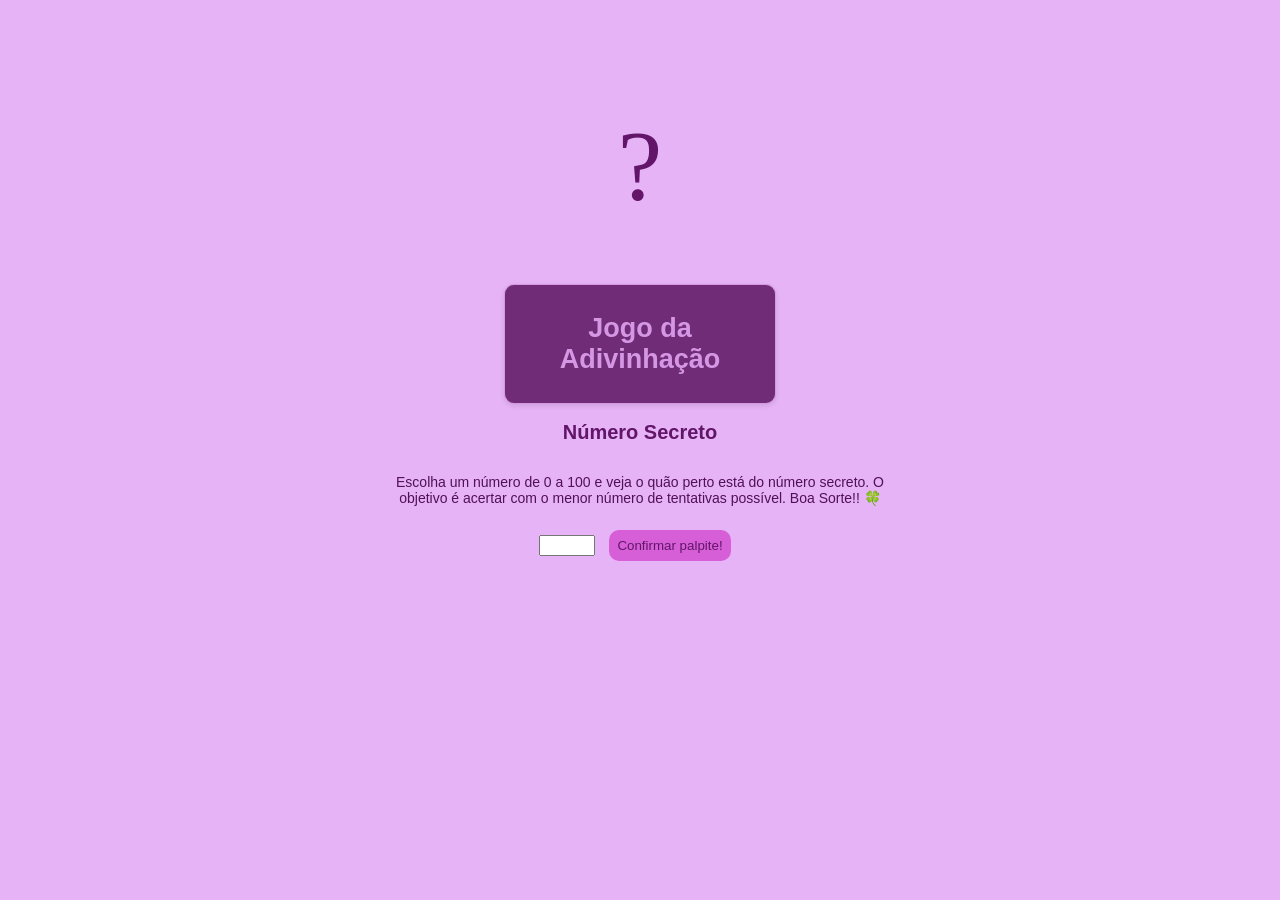
<file: Adivinhação/index.html>
<!DOCTYPE html>
<html lang="pt-br">
<head>
    <meta charset="UTF-8">
    <meta name="viewport" content="width=device-width, initial-scale=1.0">
    <title>Adivinhação</title>
    <link rel="stylesheet" href="style.css">
</head>
<body>
    <div class="container">
        <p>?</p>
    </div>

    <div class="flex-container">  
    <h1>Jogo da Adivinhação</h1>
    </div>

    <h2>Número Secreto</h2>
    <div id="arruma">
        <p id="p1"> Escolha um número de 0 a 100 e veja o quão perto está do número secreto. O objetivo é acertar com o menor número de tentativas possível. 
            Boa Sorte!! 🍀</p>
    </div>
    
    <input type="number" id="palpite" min="0" max="100">
    <button onclick="verificarPalpite()">Confirmar palpite!</button>
        <p id="mensagem"></p>
        <p id="tentativas"></p>
        <p id="contador"></p>
    <script src="script.js"></script>
</body>
</html>
</file>
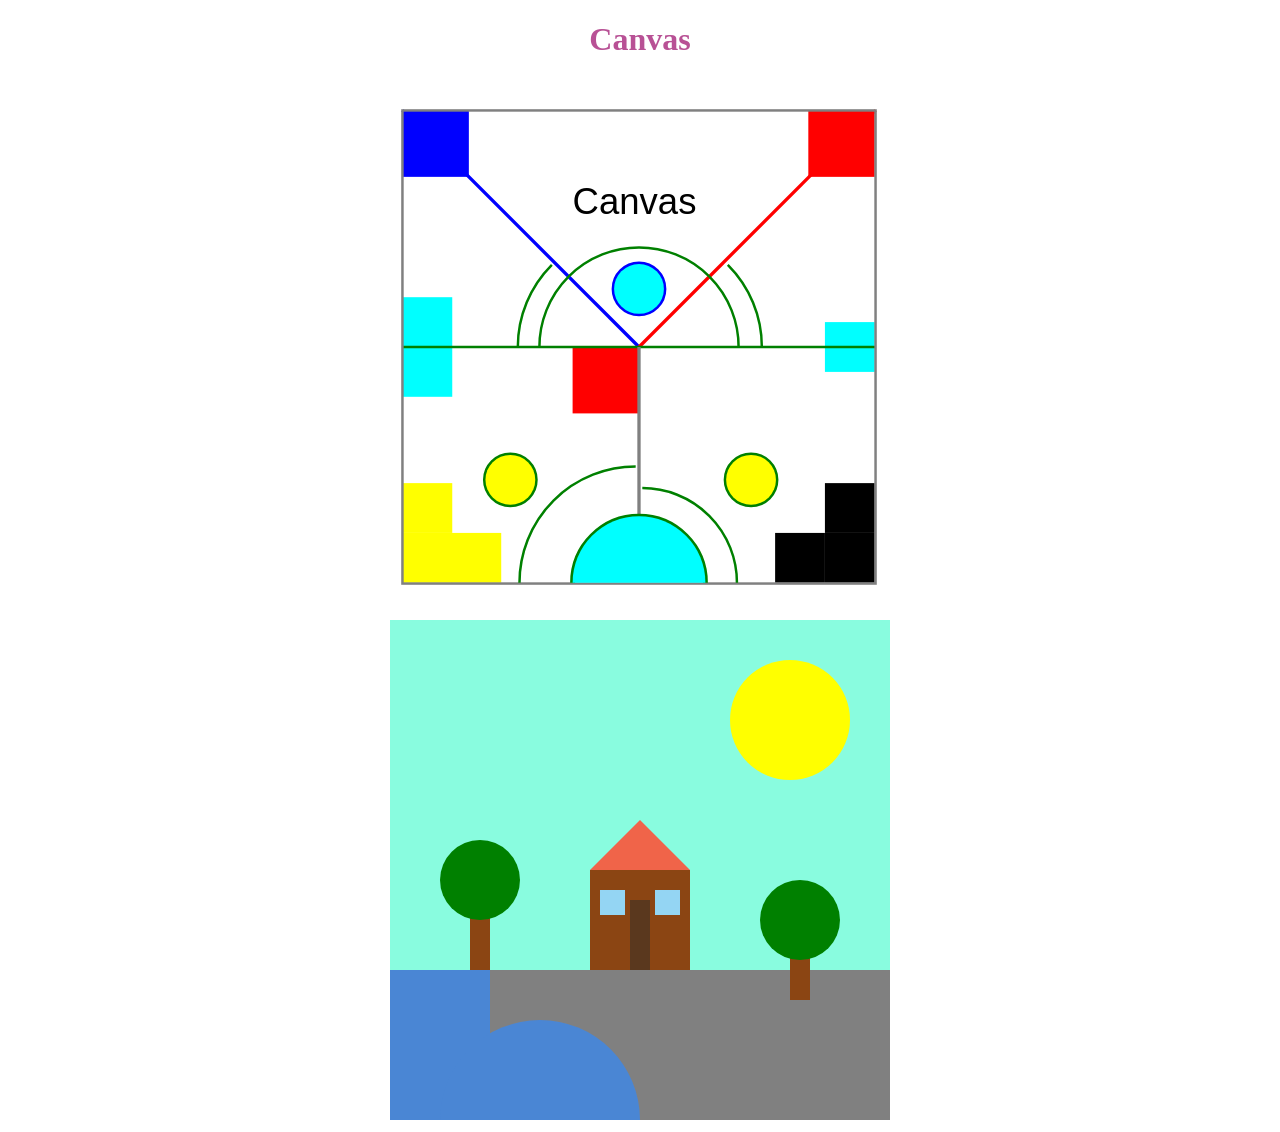
<file: Canvas/index.html>
<!DOCTYPE html>
<html lang="pt-br">
<head>
    <meta charset="UTF-8">
    <meta name="viewport" content="width=device-width, initial-scale=1.0">
    <link rel="stylesheet" href="style.css">
    <title>Canvas</title>
</head>
<body>
    <center>
        <h1>Canvas</h1>
        <br>
        <canvas id="canvas" width="500" height="500"></canvas>
        <br>
        <br>
        <canvas id="canvas2" width="500" height="500"></canvas>

         <script src="script.js"></script>
    </center>
        
</body>
</html>
</file>
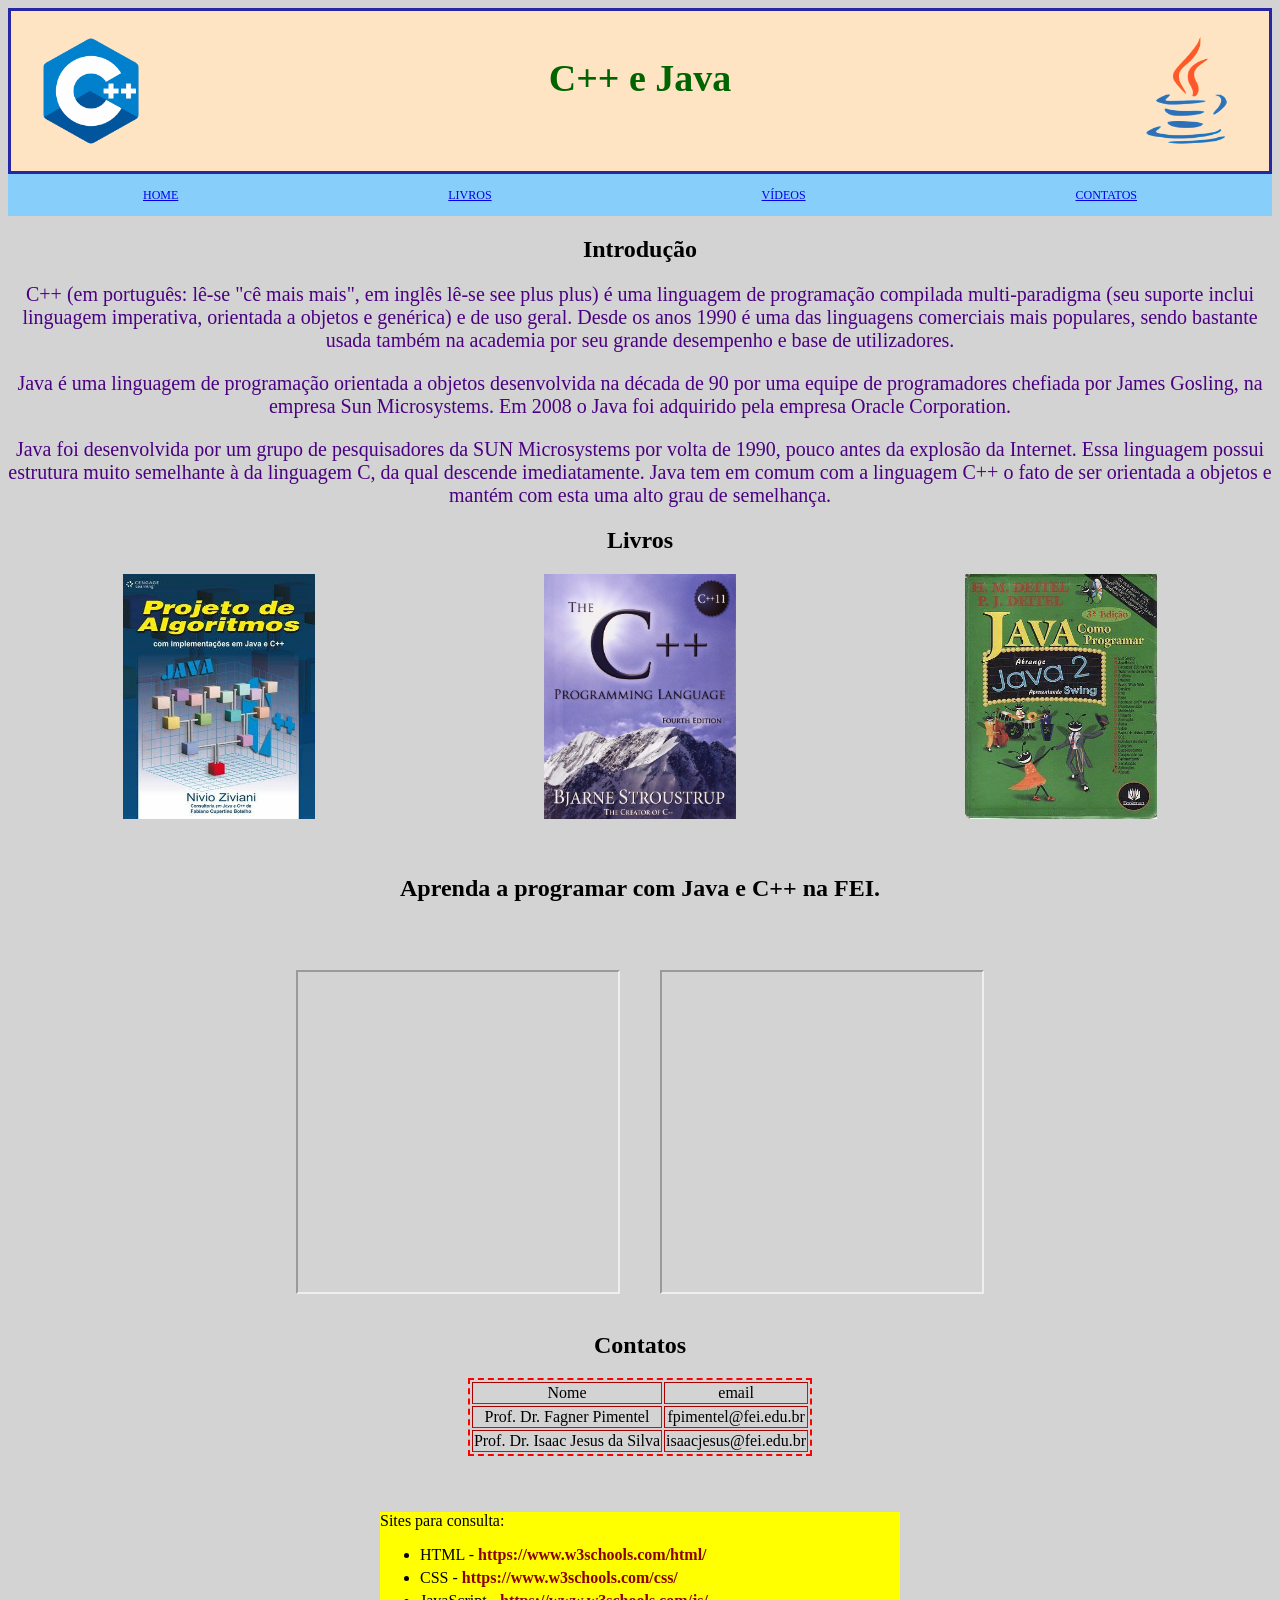
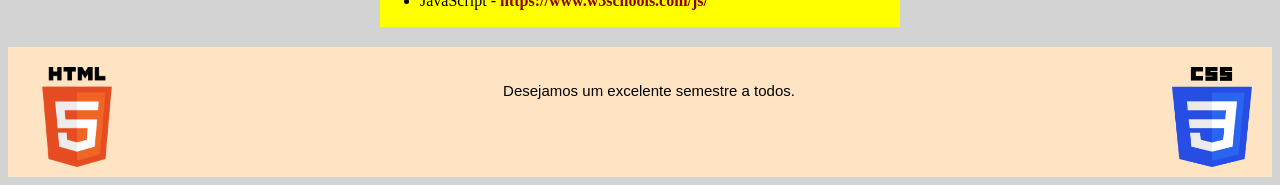
<file: Cop. um modelo/index.html>
<!DOCTYPE html>
<html lang="pt-br">
    <head>
        <meta charset="UTF-8">
        <meta name="viewport" content="width=device-width, initial-scale=1.0">
        <title>C++ e Java</title>
        <link rel="stylesheet" href="style.css">
    </head>
    <body>
        
        <div id="d1">
            <img src="c++ (2).png" alt="imagem c++">
            <h1 id="p1">C++ e Java</h1>
            <img src="java.png" alt="imagem java">
        </div>
            
        <div id="d2">
            <a href="home.html">HOME</a>
            <a href="livros.html">LIVROS</a>
            <a href="videos.html">VÍDEOS</a>
            <a href="contato.html">CONTATOS</a>
        </div>

        <div>
            <h2>Introdução</h2>
            
            <p id="p3">C++ (em português: lê-se "cê mais mais", em inglês lê-se see plus plus) é 
            uma linguagem de programação compilada multi-paradigma 
            (seu suporte inclui linguagem imperativa, orientada a objetos e genérica) e 
            de uso geral. Desde os anos 1990 é uma das linguagens comerciais mais populares, sendo bastante usada também na academia 
            por seu grande desempenho e base de utilizadores.</p>

            <p id="p3">Java é uma linguagem de programação orientada a objetos desenvolvida na década de 
                90 por uma equipe de programadores chefiada por James Gosling, na empresa Sun Microsystems. 
                Em 2008 o Java foi adquirido pela empresa Oracle Corporation. </p>

            <p id="p3">Java foi desenvolvida por um grupo de pesquisadores da SUN Microsystems 
                por volta de 1990, pouco antes da explosão da Internet. 
                Essa linguagem possui estrutura muito semelhante à da linguagem C, da qual descende imediatamente. 
                Java tem em comum com a linguagem C++ o fato de ser orientada a objetos e mantém com esta uma alto grau de semelhança. </p>
            <h2>Livros</h2>
        </div>

        <div class="flex-container">
            <img id="livros" src="book1 (3).jpg" alt="Livro 1">
            <img id="livros" src="book2 (2).jpg" alt="Livro 2">
            <img id="livros" src="book3 (1).jpg" alt="Livro 3">
        </div>
        <br>
        <br>
            <h2>Aprenda a programar com Java e C++ na FEI.</h2>
        <br>

        <div class="container-iframes">
            <iframe  scr="https://www.youtube.com/embed/4MHAOPxcnsQ" width="320px" height="320px" ></iframe>
            <iframe  src="https://www.google.com/maps/embed?pb=!1m18!1m12!1m3!1d3652.648556785657!2d-46.581586585019195!3d-23.724241184602274!2m3!1f0!2f0!3f0!3m2!1i1024!2i768!4f13.1!3m3!1m2!1s0x94ce4158ef9c7c05%3A0x776b798985695f52!2sCentro%20Universit%C3%A1rio%20FEI%20-%20Campus%20S%C3%A3o%20Bernardo%20do%20Campo!5e0!3m2!1spt-BR!2sbr!4v1630280666216!5m2!1spt-BR!2sbr" width="320px" height="320px"></iframe>
        </div>
        <br>
            
        <h2>Contatos</h2>
        <p><table border="2"></p>
      <tr>   <td>Nome</td> <td>email</td>   </tr>
      <tr>   <td> Prof. Dr. Fagner Pimentel </td> <td> fpimentel@fei.edu.br </td>   </tr>
      <tr>   <td>  Prof. Dr. Isaac Jesus da Silva  </td> <td> isaacjesus@fei.edu.br </td>   </tr>
       </table>
       <br>
       <br>
       
       <div class="consulta">
        <p>Sites para consulta: </p>
            <ul>
        <li><span class="nome">HTML - </span> <span class="link"><strong>https://www.w3schools.com/html/</strong></span></li>
        <li><span class="nome">CSS -  </span> <span class="link"><strong>https://www.w3schools.com/css/</strong></span></li>
        <li><span class="nome">JavaScript -  </span> <span class="link"><strong>https://www.w3schools.com/js/</strong></span></li>
        </ul>
       </div>

       <div id="d3">
            <img id="img2" src="html (1).png" alt="imagem html">
            <p id="p4">Desejamos um excelente semestre a todos.</p>
            <img id="img3" src="css (1).png" alt="imagem css">
        </div>
    </body>
</html>
</file>
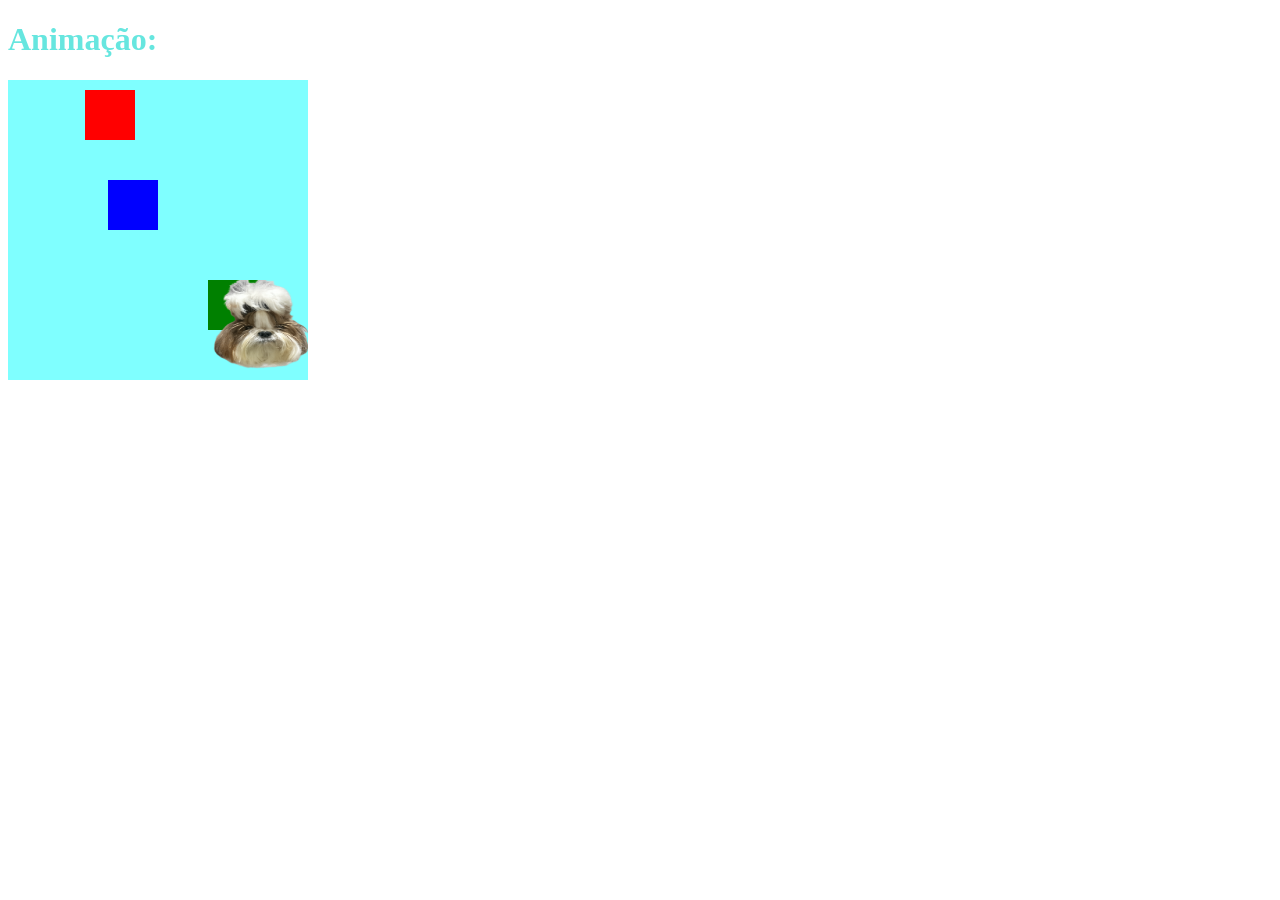
<file: Animação/animation.html>
<!DOCTYPE html>
<html>

<head>
    <meta charset="UTF-8">
    <link rel="stylesheet" href="style.css">
    <title>Tela Animação</title>
</head>

<body>
   <h1>Animação:</h1>
    
   <canvas id="canvas" width="300" height="300"></canvas>
    <script src="script.js"></script>
</body>

</html>
</file>
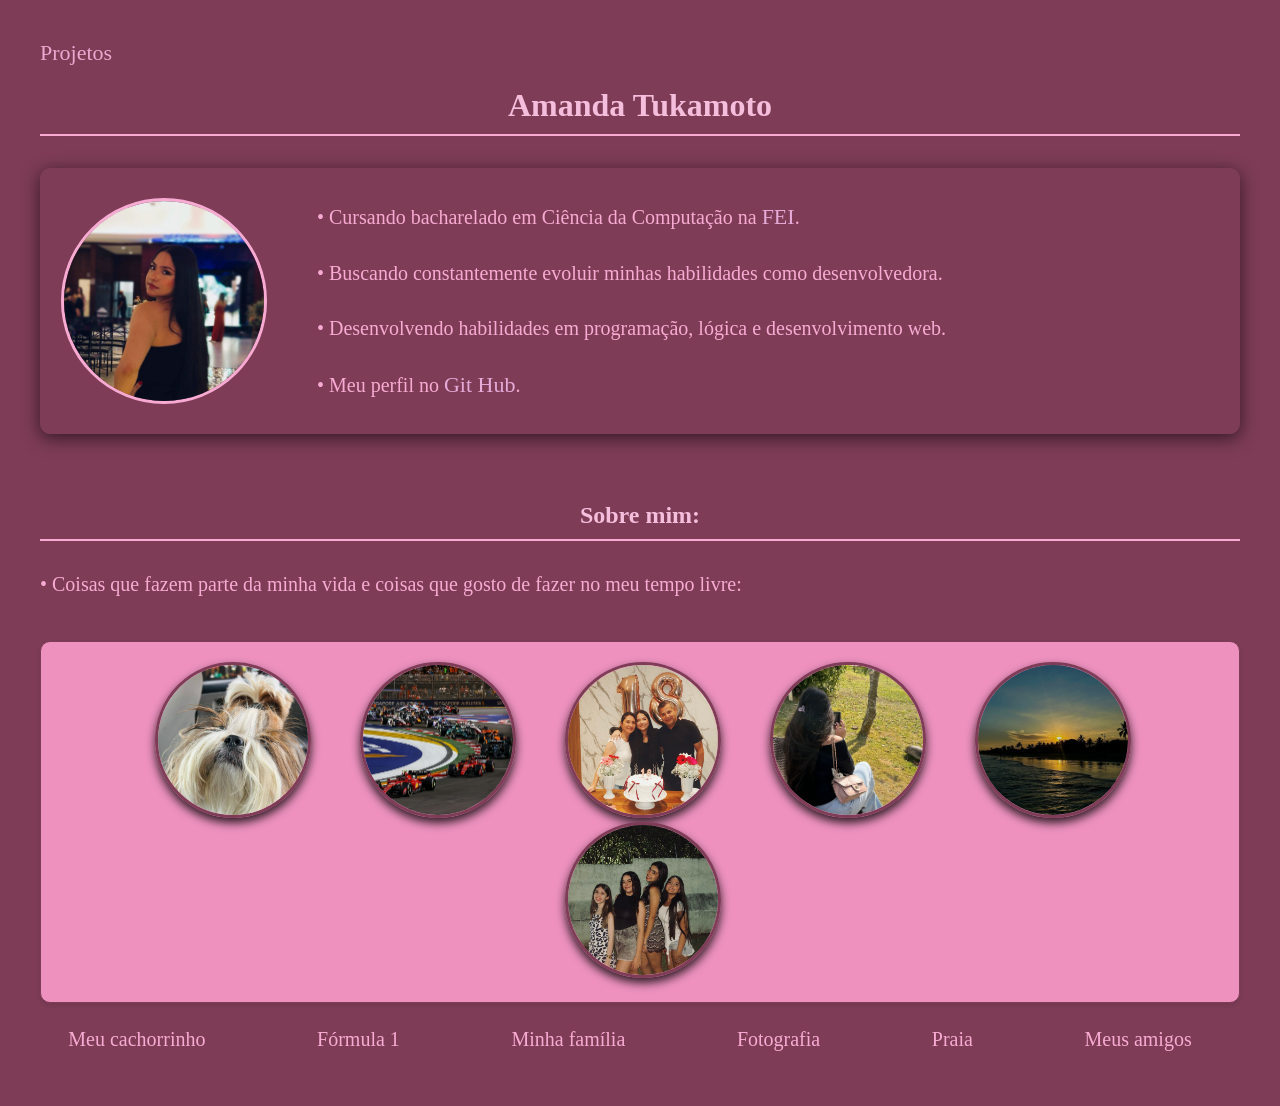
<file: Portfólio/Portfólio/home.html>
<!DOCTYPE html>
<html lang="pt-br">
    <head>
       
        <meta charset="UTF-8">
        <meta name="viewport" content="width=device-width, initial-scale=1.0">
        <title>Amanda Tukamoto</title>
        <link rel="stylesheet" href="style.css">

    </head>
    <body>
        
        <a class="link" href="projetos.html">Projetos</a>
        <h1 class="titulos">Amanda Tukamoto</h1>

        <div class="secao-foto">
            <img src="minhafto1.jpg" alt="Foto da Amanda" class="foto-perfil">
            <div class="textos">
                <p id="p1">• Cursando bacharelado em Ciência da Computação na <a href="https://portal.fei.edu.br/" >FEI</a>.</p> 
                <p id="p1">• Buscando constantemente evoluir minhas habilidades como desenvolvedora.</p>
                <p id="p1">• Desenvolvendo habilidades em programação, lógica e desenvolvimento web.</p>
                <p id="p1">• Meu perfil no <a href= "https://github.com/amandatukamoto" target="_blank"> Git Hub</a>.</p>
            </div>
        </div>
        
        <br>

        <h2 class="titulos">Sobre mim:</h2>
        <p id="p1">• Coisas que fazem parte da minha vida e coisas que gosto de fazer no meu tempo livre:</p>
        
        <center class="container">
            <div class="secao-foto2">
                <img src="fotoluka.jpeg" alt="Foto do Luka" class="foto-coisas">
                <img src="f1.jpeg" alt="Foto do F1" class="foto-coisas">
                <img src="fotofam.jpeg" alt="Foto família" class="foto-coisas">
                <img src="fotocam.jpeg" alt="Foto câmera" class="foto-coisas">
                <img src="praia.jpg" alt="Foto do praia" class="foto-coisas">
                <img src="amigas.jpg" alt="Foto amigas" class="foto-coisas">
            </div>
        </center>

        <center class="div-container">
           <p id="p1"> Meu cachorrinho</p>
           <p id="p1">Fórmula 1</p>
           <p id="p1">Minha família</p>
           <p id="p1">Fotografia</p>
           <p id="p1">Praia</p>
           <p id="p1">Meus amigos</p>
        </center>
    </body>
</html>
</file>
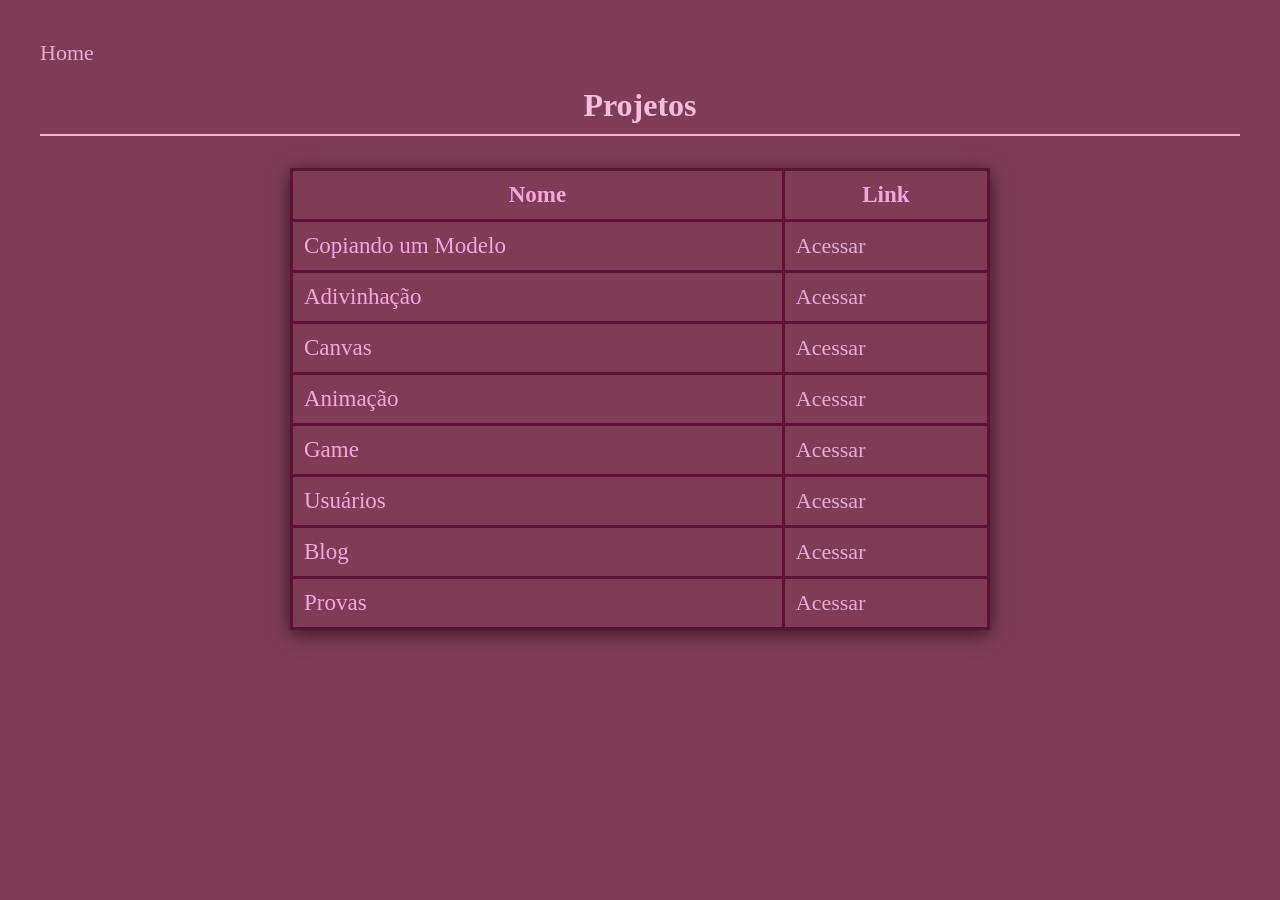
<file: Portfólio/Portfólio/projetos.html>
<!DOCTYPE html>
<html lang="pt-br">
  <head>
      <meta charset="UTF-8">
      <meta name="viewport" content="width=device-width, initial-scale=1.0">
      <title>Projetos</title>
  </head>
  <body>
    
    <a class="link" href="home.html">Home</a>
    <link rel="stylesheet" href="style.css">
    <br>
    <h1 class="titulos">Projetos</h1>

    <center>
      <table border="1">
      <tr>
        <th>Nome</th>
        <th>Link</th>
      </tr>
      
      <!-- Nomes e Links referentes a cada projeto -->
      <tr>
        <td>Copiando um Modelo</td>
        <td>
        <a href="file:///C:/Users/amand/Full%20Stack/Cop.%20um%20modelo/index.html">Acessar</a>
       </td>
      </tr>

      <tr>
        <td>Adivinhação  </td>
        <td>
        <a href="file:///C:/Users/amand/Full%20Stack/Adivinha%C3%A7%C3%A3o/index.html">Acessar</a>
        </td>
      </tr>

      <tr>
        <td>Canvas</td>
        <td>
        <a href="file:///C:/Users/amand/Full%20Stack/Canvas/index.html">Acessar</a>
        </td>
      </tr>

      <tr>
        <td>Animação</td>
        <td>
        <a href="file:///C:/Users/amand/Full%20Stack/Anima%C3%A7%C3%A3o/animation.html">Acessar</a>
        </td>
      </tr>

      <tr>
        <td>Game</td>
        <td>
        <a href="https://github.com/amandatukamoto/Copiando-Um-Moldelo">Acessar</a>
        </td>
      </tr>

      <tr>
        <td>Usuários</td>
        <td>
        <a href="https://github.com/amandatukamoto/Copiando-Um-Moldelo">Acessar</a>
        </td>
      </tr>

      <tr>
        <td>Blog</td>
        <td>
        <a href="https://github.com/amandatukamoto/Copiando-Um-Moldelo">Acessar</a>
        </td>
      </tr>

      <tr>
        <td>Provas</td>
        <td>
        <a href="https://github.com/amandatukamoto/Copiando-Um-Moldelo">Acessar</a>
       </td>
      </tr>
      
      </tr>
      </table>
    </center>

  </body>
</html>
</file>
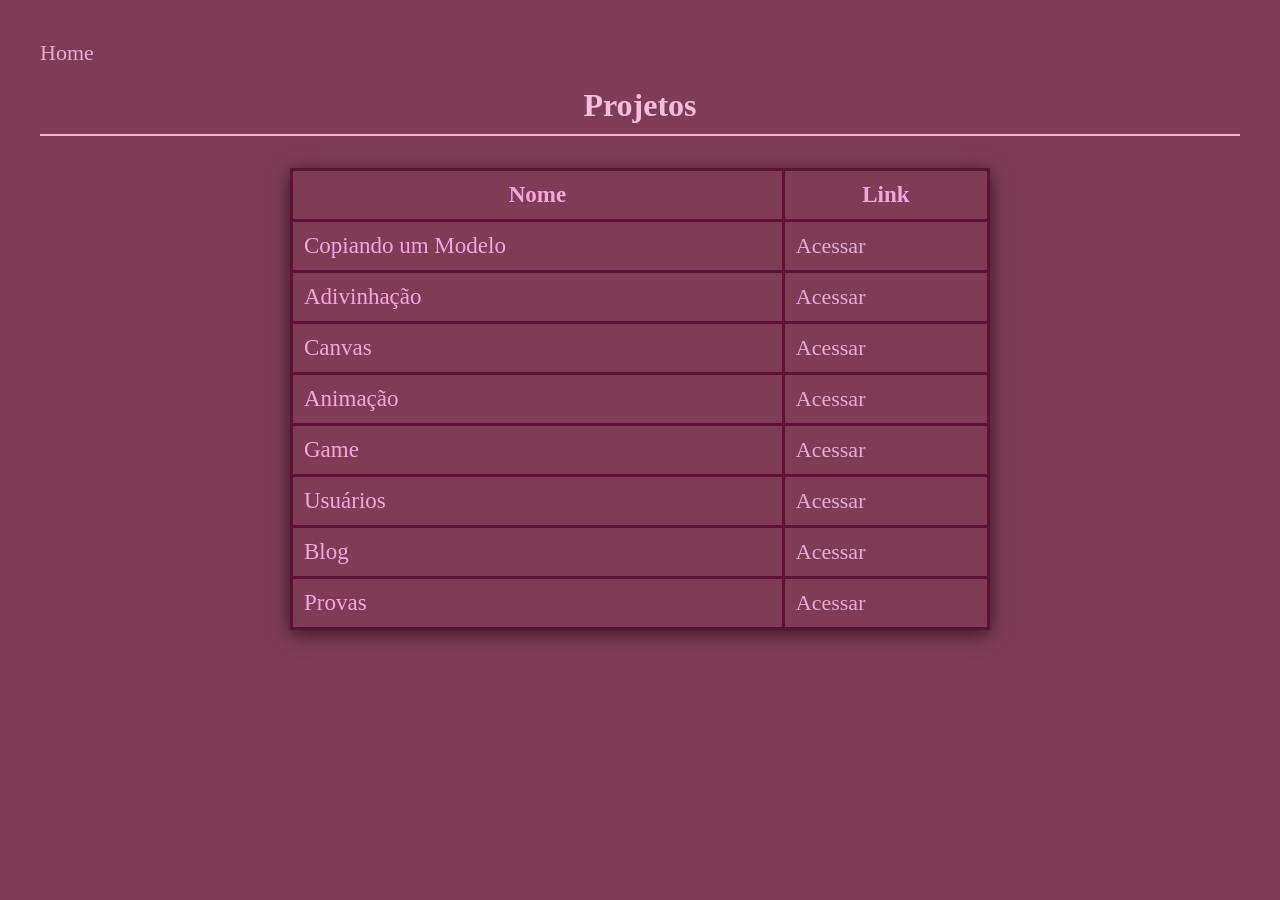
<file: Servidor/public/projetos.html>
<!DOCTYPE html>
<html lang="pt-br">
  <head>
      <meta charset="UTF-8">
      <meta name="viewport" content="width=device-width, initial-scale=1.0">
      <title>Projetos</title>
  </head>
  <body>
    
    <a class="link" href="home.html">Home</a>
    <link rel="stylesheet" href="style.css">
    <br>
    <h1 class="titulos">Projetos</h1>

    <center>
      <table border="1">
      <tr>
        <th>Nome</th>
        <th>Link</th>
      </tr>
      
      <!-- Nomes e Links referentes a cada projeto -->
      <tr>
        <td>Copiando um Modelo</td>
        <td>
        <a href="file:///C:../Full Stack/Servidor/public/cop_um_modelo/index.html">Acessar</a>
       </td>
      </tr>

      <tr>
        <td>Adivinhação  </td>
        <td>
        <a href="file:///C:../Full Stack/Servidor/public/adivinhacao/index.html">Acessar</a>
        </td>
      </tr>

      <tr>
        <td>Canvas</td>
        <td>
        <a href="file:///C:../Full Stack/Servidor/public/canvas/index.html">Acessar</a>
        </td>
      </tr>

      <tr>
        <td>Animação</td>
        <td>
        <a href="file:///C:../Full Stack/Servidor/public/animacao/animation.html">Acessar</a>
        </td>
      </tr>

      <tr>
        <td>Game</td>
        <td>
        <a href="https://github.com/amandatukamoto/Copiando-Um-Moldelo">Acessar</a>
        </td>
      </tr>

      <tr>
        <td>Usuários</td>
        <td>
        <a href="https://github.com/amandatukamoto/Copiando-Um-Moldelo">Acessar</a>
        </td>
      </tr>

      <tr>
        <td>Blog</td>
        <td>
        <a href="https://github.com/amandatukamoto/Copiando-Um-Moldelo">Acessar</a>
        </td>
      </tr>

      <tr>
        <td>Provas</td>
        <td>
        <a href="https://github.com/amandatukamoto/Copiando-Um-Moldelo">Acessar</a>
       </td>
      </tr>
      
      </tr>
      </table>
    </center>

  </body>
</html>
</file>
<file: Adivinhação/style.css>
body{
    text-align: center;
    background-color: rgba(227, 168, 245, 0.87);
}

.flex-container{
    display: inline-flex;
    justify-content: center;
}

.flex-container{
    margin-top: -50px;
    width: 250px;
    padding: 10px;
    background-color: #712c77;
    border: 1px solid rgba(227, 168, 245, 0.87);
    border-radius: 10px;
    box-shadow: 0 2px 5px rgba(0,0,0,0.1);
}

.flex-container h1{
    font-size: 27px;
    font-family: Verdana, Geneva, Tahoma, sans-serif;
    color: rgba(227, 168, 245, 0.87);
}

.flex-container h1{
  transition: transform 0.3s ease;
}

.flex-container h1:hover {
  transform: scale(1.1);
}

h2{
    font-size: 20px;
    font-family: Verdana, Geneva, Tahoma, sans-serif;
    color: rgb(98, 21, 105);
}

#p1{
    font-size: 14px;
    width: 40%;
    font-family: Verdana, Geneva, Tahoma, sans-serif;
    color: rgb(81, 16, 87);
}

#arruma{
    display: flex;
    justify-content: center;
}

#mensagem, #tentativas, #contador{
    font-family: Verdana, Geneva, Tahoma, sans-serif;
    font-size: 13px;
    color: rgb(98, 21, 105);
}

img{
    width: 200px;
    height: 200px;
    margin-top: 35px;
}

button{
    background-color: rgb(214, 94, 214);
    margin: 10px;
    padding: 8px;
    border-radius: 10px;
    border: 0 ;
    color: rgb(98, 21, 105);
}

button:hover{
    background-color: rgb(228, 146, 217);
}

.container{
    display: flex;
    justify-content: center;
}

.container p{
    font-size: 100px;
    color: rgb(98, 21, 105);
    font-family: 'Times New Roman', Times, serif;
}

.container p{
  transition: transform 0.3s ease;
}

.container p:hover {
  transform: scale(1.5);
}
</file>
<file: Canvas/style.css>
h1{
  color: rgb(184, 81, 149);
}
</file>
<file: Cop. um modelo/style.css>
#p1{
    font-family: 'Times New Roman', Times, serif;
    font-size: 38px;
    color:darkgreen;
    text-align: center;
}

#d1{
    display: flex;
    background-color: bisque;
    height: 120px;
    padding: 20px;
    border-style: solid;
    border-color: rgb(39, 39, 165);
    text-align: center;
    justify-content: space-between;
}
 
img{
    display: flex;
    height: 120px;
    width: 120px;
    justify-content: space-between;
}

body{
    background-color: lightgray;
}

#d2{
    display: flex;
    background-color: lightskyblue;
    justify-content: space-around;
    color:  indigo;
    height: 42px;
    font-size: 12px;
    align-items: center;
}

h2{
    text-align: center;
}
   
#p3{
    font-family: 'Times New Roman', Times, serif;
    color: indigo;
    text-align: center;
    font-size: 20px;
}

#livros{
    height: 245px;
    width: 192px;
}

.flex-container{
    display: flex;
    justify-content: space-around;
}

.container-iframes{
    display: flex;
    justify-content: center;
    align-items: center;
    gap: 40px;
    margin-top: 30px;
    width: 100%;
}

.container-iframes iframe{
    width: 320px;
    height: 320px;
    display: block;
}

.container-iframes{
    margin-left: auto;
    margin-right: auto;
}

table{
    border-style: dashed;
    border-color: red;
}

table{
    margin: auto;
}

td{
    text-align: center;
}

.consulta{
    background-color: yellow; 
    width: 520px;
    height: 115px;
    margin: 20px auto;
}

.consulta ul{
    margin-top: 10px;
}

.consulta li{
    margin: 5px 0;
}

.consulta a{
    color: black;
    text-decoration: none;
    display: inline-block;
}

#d3{
    display: flex;
    background-color: bisque;
    height: 90px;
    padding: 20px;
    text-align: center;
    justify-content: space-between;
}

#p4{
    font-family: "Comic Sans MS", sans-serif;
    font-size: 15px;
}

#img2{
    display: flex;
    height: 100px;
    width: 98px;
    justify-content: space-between;
}

#img3{
    display: flex;
    height: 100px;
    width: 80px;
    justify-content: space-between;
}

.link{
    color: darkred;
}
</file>
<file: Animação/style.css>
#canvas {
    background-color: rgb(127, 255, 255);
}

h1{
    color:rgb(102, 230, 223)
}
</file>
<file: Portfólio/Portfólio/style.css>
body {
    font-family: 'Times New Roman', Times, serif;
    margin: 20px;
    padding: 20px;
    background-color: #7e3c57;
    color: #333;
}

/* Link de projetos */
/* .link-projetos {
    display: inline-block;
    margin-bottom: 20px;
    padding: 10px 15px;
    background-color: #f5a8d2;
    color: white;
    text-decoration: none;
    border-radius: 5px;
}

.link-projetos:hover {
    background-color: #eca9d0;
} */

/* Títulos */
.titulos {
    color: #f5bedc;
    border-bottom: 2px solid #f8abd2;
    padding-bottom: 10px;
    margin-bottom: 32px;
    text-align: center;
}

.titulos {
  position: relative;
}

.titulos::after {
  content: "";
  position: absolute;
  left: 0;
  bottom: -5px;
  width: 0%;
  height: 3px;
  background-color: #a5326c;
  transition: width 0.4s ease;
}

.titulos:hover::after {
  width: 100%;
}

/* Seções de fotos */

.secao-foto{
    display: flex;        
    align-items: center;  
    gap: 15px;        
}


.secao-foto, .secao-fotos {
    margin: 30px 0;
    padding: 20px;
    background-color: #7e3c57;
    border: 1px solid #7e3c57;
    border-radius: 10px;
    box-shadow: 0px 4px 18px rgba(0, 0, 0, 0.6);
}


.secao-foto h3, .secao-fotos h3 {
    color: #f8abd2;
    margin-top: 0;
    margin-bottom: 20px;
}

.secao-foto .textos{
    display: flex;
    flex-direction: column; 
    gap: 2px;  
    margin-left: 35px; 
}

/* Foto de perfil */
.foto-perfil {
    width: 200px;
    height: 200px;
    border-radius: 50%;
    object-fit: cover;
    border: 3px solid #f8abd2;
    box-shadow: 0 5px 10px #000000(0,0,0,0.8);
}

.foto-perfil{
    transition: transform 0.3s ease;
}

.foto-perfil:hover{
     transform: scale(1.1);
}


/* Galeria de fotos */
.galeria {
    display: flex;
    gap: 30px;
    flex-wrap: wrap;
    justify-content: center;
}

.item {
    text-align: center;
    transition: transform 0.3s ease;
}

.item:hover{
    transform: scale(1.05);
}

.item img{
    width: 200px;
    height: 200px;
    border-radius: 10px;
    object-fit: cover;
    border: 2px solid #ddd;
    box-shadow: 0 2px 5px rgba(0,0,0,0.1);
}

.item p{
    margin-top: 10px;
    font-weight: bold;
    color: #f8abd2;;
}

/* IDs existentes */
#p1{
    font-size: 20px;
    color: #f8abd2;;
    margin: 15px 0;
}

#p2{
    color: #f5a6e1;
    font-size: 20px;
    margin: 10px 0;
}

#p3{
    color: #f5a6e1;
    font-size: 18px;
    margin: 10px 0;
    text-align: justify;
    padding: 5px;
    margin-top: 3px;
}

/* Links */
a{
    color: #e6abd9;
    text-decoration: none;
    font-size: 22px;

}

a:hover{
    background-color: #5f1138;
    border-radius: 15%;
}

/* Mapa
iframe{
    border-radius: 15%;
    margin: 10px 0;
    width: 400px;
    height: 300px;
    box-shadow: 0 10px 20px rgba(0,0,0,0.8);
}

iframe {
  transition: transform 0.3s ease;
}

iframe:hover {
  transform: scale(1.1);
}

table{
    color: #f5a6e1;
    font-size: 20px;
    margin: 10px 0;
} */

/* Links: Projetos/Home */
.link {
  position: relative;
  text-decoration: none;
  color:#eca9d0;
}

.link::after {
  content: "";
  position: absolute;
  left: 0;
  bottom: -2px; /* distância da linha */
  width: 100%;
  height: 2px;
  background-color: #eca9d0;
  transform: scaleX(0); /* começa invisível */
  transform-origin: left;
  transition: transform 0.5s ease;
}

.link:hover::after {
  transform: scaleX(1); /* aparece */
}

/*Sobre mim*/
.secao-foto2, .secao-fotos {
    margin: 30px 0;
    padding: 20px;
    background-color: #ee91bf;
    border: 1px solid #7e3c57;
    border-radius: 10px;
    box-shadow: 0 2px 5px rgba(0,0,0,0.1);
}

.secao-foto2 h2, .secao-fotos h2 {
    color: #f8abd2;
    margin-top: 0;
    margin-bottom: 20px;
}

/* Fotos */
.secao-foto2 img {
    width: 150px;
    height: 150px;
    border-radius: 50%;
    object-fit: cover;
    border: 3px solid #7e3c57;
    box-shadow: 0 5px 10px rgba(0,0,0,0.8);
    
}

.container{
  display: inline-flex;
  align-self: right;
}

.container img{
  margin-right: 20px;
  margin-left: 25px;
}

.container img {
  transition: transform 0.3s ease;
}

.container img:hover {
  transform: scale(1.1);
}


.subtitulos{
    color: #f5bedc;
}

.div-container{
    display: flex;
    flex-wrap: wrap;
    justify-content: space-around;
    gap: 15px;
   margin-left: -20px;
   margin-top: -20px;
}

.flex-container{
    width: 500px;
    height: 150px;
    border-radius: 3%;
    object-fit: cover;
    border: 3px solid #9b4a6c;
    background-color: #9b4a6c;
    box-shadow: 0 5px 10px rgba(0,0,0,0.8);
}


/* Projetos */
table {
  border: 2px solid #7e3c57; 
  border-collapse: collapse;
  box-shadow: 0px 4px 18px rgba(0, 0, 0, 0.6);
}

td, th {
  border: 3px solid #5f1138 ; 
  padding: 11px;
}

table{
    color: #f5a6e1;
    font-size: 20px;
    margin: 10px 0;
}

table{
    width: 700px;
    height: 400px;
    font-size: 23px;
}
</file>
<file: Servidor/public/style.css>
body {
    font-family: 'Times New Roman', Times, serif;
    margin: 20px;
    padding: 20px;
    background-color: #7e3c57;
    color: #333;
}

/* Link de projetos */
/* .link-projetos {
    display: inline-block;
    margin-bottom: 20px;
    padding: 10px 15px;
    background-color: #f5a8d2;
    color: white;
    text-decoration: none;
    border-radius: 5px;
}

.link-projetos:hover {
    background-color: #eca9d0;
} */

/* Títulos */
.titulos {
    color: #f5bedc;
    border-bottom: 2px solid #f8abd2;
    padding-bottom: 10px;
    margin-bottom: 32px;
    text-align: center;
}

.titulos {
  position: relative;
}

.titulos::after {
  content: "";
  position: absolute;
  left: 0;
  bottom: -5px;
  width: 0%;
  height: 3px;
  background-color: #a5326c;
  transition: width 0.4s ease;
}

.titulos:hover::after {
  width: 100%;
}

/* Seções de fotos */

.secao-foto{
    display: flex;        
    align-items: center;  
    gap: 15px;        
}


.secao-foto, .secao-fotos {
    margin: 30px 0;
    padding: 20px;
    background-color: #7e3c57;
    border: 1px solid #7e3c57;
    border-radius: 10px;
    box-shadow: 0px 4px 18px rgba(0, 0, 0, 0.6);
}


.secao-foto h3, .secao-fotos h3 {
    color: #f8abd2;
    margin-top: 0;
    margin-bottom: 20px;
}

.secao-foto .textos{
    display: flex;
    flex-direction: column; 
    gap: 2px;  
    margin-left: 35px; 
}

/* Foto de perfil */
.foto-perfil {
    width: 200px;
    height: 200px;
    border-radius: 50%;
    object-fit: cover;
    border: 3px solid #f8abd2;
    box-shadow: 0 5px 10px #000000(0,0,0,0.8);
}

.foto-perfil{
    transition: transform 0.3s ease;
}

.foto-perfil:hover{
     transform: scale(1.1);
}


/* Galeria de fotos */
.galeria {
    display: flex;
    gap: 30px;
    flex-wrap: wrap;
    justify-content: center;
}

.item {
    text-align: center;
    transition: transform 0.3s ease;
}

.item:hover{
    transform: scale(1.05);
}

.item img{
    width: 200px;
    height: 200px;
    border-radius: 10px;
    object-fit: cover;
    border: 2px solid #ddd;
    box-shadow: 0 2px 5px rgba(0,0,0,0.1);
}

.item p{
    margin-top: 10px;
    font-weight: bold;
    color: #f8abd2;;
}

/* IDs existentes */
#p1{
    font-size: 20px;
    color: #f8abd2;;
    margin: 15px 0;
}

#p2{
    color: #f5a6e1;
    font-size: 20px;
    margin: 10px 0;
}

#p3{
    color: #f5a6e1;
    font-size: 18px;
    margin: 10px 0;
    text-align: justify;
    padding: 5px;
    margin-top: 3px;
}

/* Links */
a{
    color: #e6abd9;
    text-decoration: none;
    font-size: 22px;

}

a:hover{
    background-color: #5f1138;
    border-radius: 15%;
}

/* Mapa
iframe{
    border-radius: 15%;
    margin: 10px 0;
    width: 400px;
    height: 300px;
    box-shadow: 0 10px 20px rgba(0,0,0,0.8);
}

iframe {
  transition: transform 0.3s ease;
}

iframe:hover {
  transform: scale(1.1);
}

table{
    color: #f5a6e1;
    font-size: 20px;
    margin: 10px 0;
} */

/* Links: Projetos/Home */
.link {
  position: relative;
  text-decoration: none;
  color:#eca9d0;
}

.link::after {
  content: "";
  position: absolute;
  left: 0;
  bottom: -2px; /* distância da linha */
  width: 100%;
  height: 2px;
  background-color: #eca9d0;
  transform: scaleX(0); /* começa invisível */
  transform-origin: left;
  transition: transform 0.5s ease;
}

.link:hover::after {
  transform: scaleX(1); /* aparece */
}

/*Sobre mim*/
.secao-foto2, .secao-fotos {
    margin: 30px 0;
    padding: 20px;
    background-color: #ee91bf;
    border: 1px solid #7e3c57;
    border-radius: 10px;
    box-shadow: 0 2px 5px rgba(0,0,0,0.1);
}

.secao-foto2 h2, .secao-fotos h2 {
    color: #f8abd2;
    margin-top: 0;
    margin-bottom: 20px;
}

/* Fotos */
.secao-foto2 img {
    width: 150px;
    height: 150px;
    border-radius: 50%;
    object-fit: cover;
    border: 3px solid #7e3c57;
    box-shadow: 0 5px 10px rgba(0,0,0,0.8);
    
}

.container{
  display: inline-flex;
  align-self: right;
}

.container img{
  margin-right: 20px;
  margin-left: 25px;
}

.container img {
  transition: transform 0.3s ease;
}

.container img:hover {
  transform: scale(1.1);
}


.subtitulos{
    color: #f5bedc;
}

.div-container{
    display: flex;
    flex-wrap: wrap;
    justify-content: space-around;
    gap: 15px;
   margin-left: -20px;
   margin-top: -20px;
}

.flex-container{
    width: 500px;
    height: 150px;
    border-radius: 3%;
    object-fit: cover;
    border: 3px solid #9b4a6c;
    background-color: #9b4a6c;
    box-shadow: 0 5px 10px rgba(0,0,0,0.8);
}


/* Projetos */
table {
  border: 2px solid #7e3c57; 
  border-collapse: collapse;
  box-shadow: 0px 4px 18px rgba(0, 0, 0, 0.6);
}

td, th {
  border: 3px solid #5f1138 ; 
  padding: 11px;
}

table{
    color: #f5a6e1;
    font-size: 20px;
    margin: 10px 0;
}

table{
    width: 700px;
    height: 400px;
    font-size: 23px;
}
</file>
